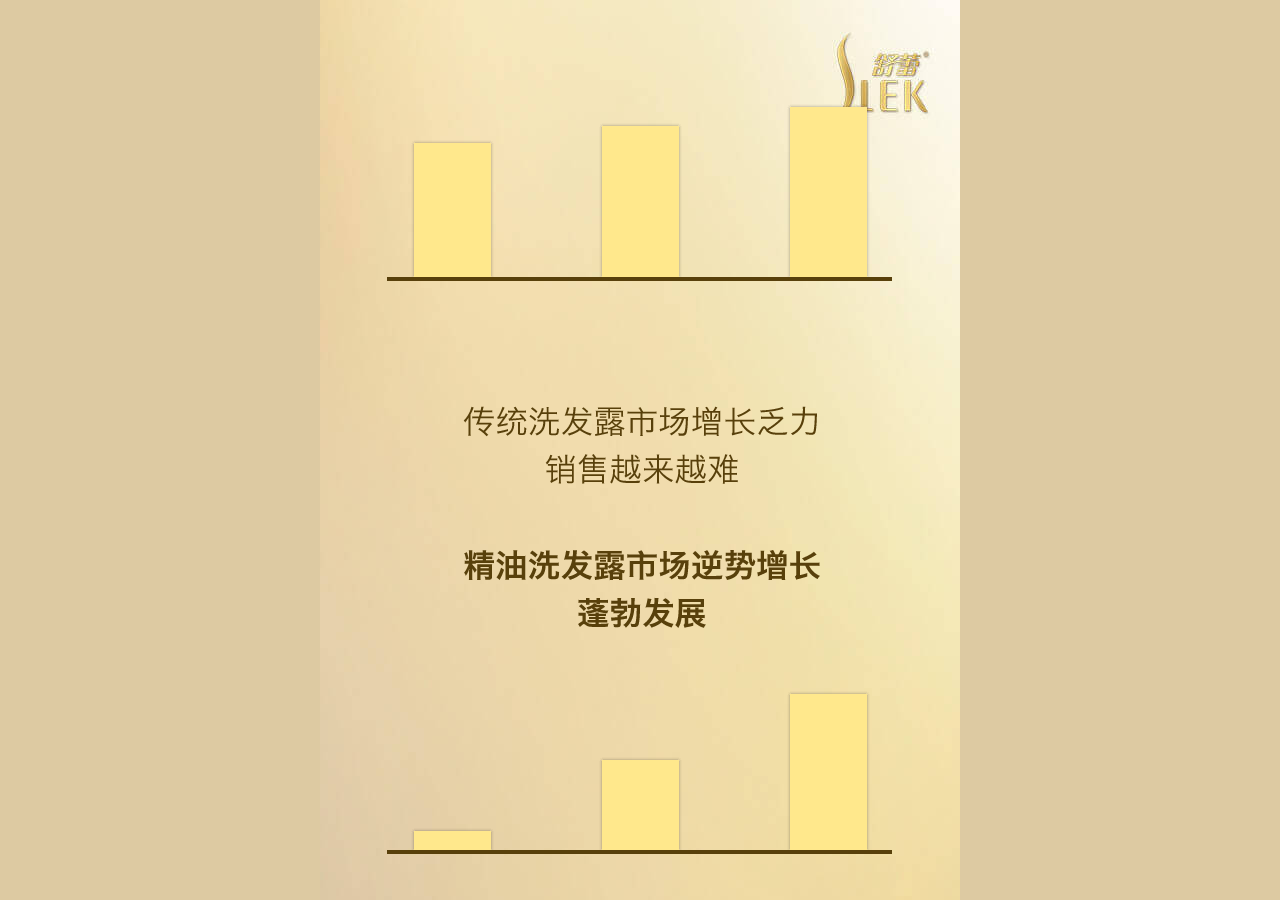
<file: s2/index.html>
<!DOCTYPE html>
<html>
<head>
<meta charset="utf-8">
<meta name="format-detection" content="telephone=no" />
<meta name="apple-mobile-web-app-capable" content="yes" />
<title>HTML Mobile</title>
<link rel="stylesheet" href="css/common.css">
<script type="text/javascript" src="js/jquery-2.1.4.min.js"></script>
<script type="text/javascript" src="js/swiper.3.1.2.jquery.min.js"></script>
<script type="text/javascript" src="js/jquery.imgpreload.min.js"></script>
<script type="text/javascript" src="js/common.js"></script>

<!--移动端版本兼容 -->
<script type="text/javascript">
         var phoneWidth =  parseInt(window.screen.width);
         var phoneScale = phoneWidth/640;
         var ua = navigator.userAgent;
         if (/Android (\d+\.\d+)/.test(ua)){
                   var version = parseFloat(RegExp.$1);
                   if(version>2.3){
                            document.write('<meta name="viewport" content="width=640, minimum-scale = '+phoneScale+', maximum-scale = '+phoneScale+', target-densitydpi=device-dpi">');
                   }else{
                            document.write('<meta name="viewport" content="width=640, target-densitydpi=device-dpi">');
                   }
         } else {
                   document.write('<meta name="viewport" content="width=640, user-scalable=no, target-densitydpi=device-dpi">');
         }
</script>
<!--移动端版本兼容 end -->

</head>

<body>

<div class="page loadingPage">
	<div class="h832">
    	<div class="innerDiv">
        	<div class="loadingBlock">
            	<div class="innerDiv">
                	<div class="loadingBg"></div>
                    <img src="images/loadingImg1.png" class="abs loadingImg1">
                    <div class="loadingTxt">
                    	<font style="font-size:44px;"><span>0</span>%</font><br>精彩载入中……
                    </div>
                </div>
            </div>
        </div>
    </div>
</div>

<div class="page pageIndex" style="display:none;">
    <div class="swiper-container">
        <div class="swiper-wrapper">
            <div class="swiper-slide">
                <div class="h832">
                    <div class="innerDiv">
                        <img src="images/page1Img1t.png" class="abs bgImg">
                    </div>
                </div>
            </div>
            
            <div class="swiper-slide">
                <div class="h832">
                    <div class="innerDiv">
                        <img src="images/page2Img1.png" class="abs bgImg">
                        <img src="images/page2Img2.png" class="abs bgImg">
                    </div>
                </div>
            </div>
            
            <div class="swiper-slide">
                <div class="h832">
                    <div class="innerDiv">
                        <img src="images/page3Img1t.png" class="abs bgImg">
                        <img src="images/page3Img2.png" class="abs bgImg">
                    </div>
                </div>
            </div>
            
            <div class="swiper-slide">
                <div class="h832">
                    <div class="innerDiv">
                        <img src="images/page4Img1.png" class="abs bgImg">
                        <img src="images/page4Img2.png" class="abs bgImg">
                    </div>
                </div>
            </div>
            
            <div class="swiper-slide">
                <div class="h832">
                    <div class="innerDiv">
                        <img src="images/page5Img1.png" class="abs bgImg">
                        <img src="images/page5Img2.png" class="abs bgImg">
                    </div>
                </div>
            </div>
            
            <div class="swiper-slide">
                <div class="h832">
                    <div class="innerDiv">
                        <img src="images/page6Img1.png" class="abs bgImg">
                        <img src="images/page6Img2.png" class="abs bgImg page6Img2" onClick="page6Act();">
                        <img src="images/page6Img3.png" class="abs bgImg page6Img3" style="display:none;">
                        <img src="images/page6Img4.png" class="abs bgImg page6Img4" style="display:none;">
                    </div>
                </div>
            </div>
            
            <div class="swiper-slide">
                <div class="h832">
                    <div class="innerDiv">
                        <img src="images/page7Img1.png" class="abs bgImg">
                        <img src="images/page7Img2.png" class="abs bgImg">
                    </div>
                </div>
            </div>
            
            <div class="swiper-slide">
                <div class="h832">
                    <div class="innerDiv">
                        <img src="images/page8Img1.png" class="abs bgImg">
                    </div>
                </div>
            </div>
            
            <div class="swiper-slide">
                <div class="h832">
                    <div class="innerDiv">
                        <img src="images/page9Img1.png" class="abs bgImg">
                    </div>
                </div>
            </div>
            
            <div class="swiper-slide">
                <div class="h832">
                    <div class="innerDiv">
                        <img src="images/page10Img1.png" class="abs bgImg">
                    </div>
                </div>
            </div>
            
            <div class="swiper-slide">
                <div class="h832">
                    <div class="innerDiv">
                        <img src="images/page11Img1.png" class="abs bgImg">
                    </div>
                </div>
            </div>
            
            <div class="swiper-slide">
                <div class="h832">
                    <div class="innerDiv">
                        <img src="images/page12Img1.png" class="abs bgImg">
                    </div>
                </div>
            </div>
            
            <div class="swiper-slide">
                <div class="h832">
                    <div class="innerDiv">
                        <img src="images/page13Img1.png" class="abs bgImg">
                        <img src="images/page13Img2.png" class="abs bgImg">
                        <img src="images/page13Img3.png" class="abs bgImg">
                        <img src="images/page13Img4.png" class="abs bgImg">
                        <img src="images/page13Img5.png" class="abs bgImg">
                    </div>
                </div>
            </div>
            
            <div class="swiper-slide">
                <div class="h832">
                    <div class="innerDiv">
                        <img src="images/page14Img1.png" class="abs bgImg">
                        <img src="images/page14Img2.png" class="abs bgImg">
                        <img src="images/page14Img3.png" class="abs bgImg">
                    </div>
                </div>
            </div>
            
            
            <div class="swiper-slide">
                <div class="h832">
                    <div class="innerDiv">
                        <img src="images/page15Img1.png" class="abs bgImg">
                        <img src="images/page15Img2.png" class="abs bgImg">
                        <img src="images/page15Img3.png" class="abs bgImg">
                        <img src="images/page15Img4.png" class="abs bgImg">
                        <img src="images/page15Img5.png" class="abs bgImg">
                        <img src="images/page15Img6.png" class="abs bgImg">
                        <img src="images/page15Img7.png" class="abs bgImg">
                    </div>
                </div>
            </div>
            
            <div class="swiper-slide">
                <div class="h832">
                    <div class="innerDiv">
                        <img src="images/page16Img1.png" class="abs bgImg">
                        <a href="javascript:void(0);" class="abs page16Btn1"><img src="images/page16Btn1.png"></a>
                        <a href="javascript:void(0);" class="abs page16Btn2"><img src="images/page16Btn2.png"></a>
                        <a href="javascript:void(0);" class="abs page16Btn3"><img src="images/page16Btn3.png"></a>
                    </div>
                </div>
            </div>
            
            <div class="swiper-slide">
                <div class="h832">
                    <div class="innerDiv">
                        <img src="images/page17Img1.png" class="abs bgImg">
                        <input type="text" class="inputTxt inputTxt1">
                        <input type="text" class="inputTxt inputTxt2">
                        <input type="text" class="inputTxt inputTxt3">
                        <a href="javascript:void(0);" class="abs page17Btn1"><img src="images/page17Btn1.png"></a>
                    </div>
                </div>
            </div>
            
        </div>
    </div>
</div>

<img src="images/logo1.png" class="logo1">

</body>
</html>
</file>
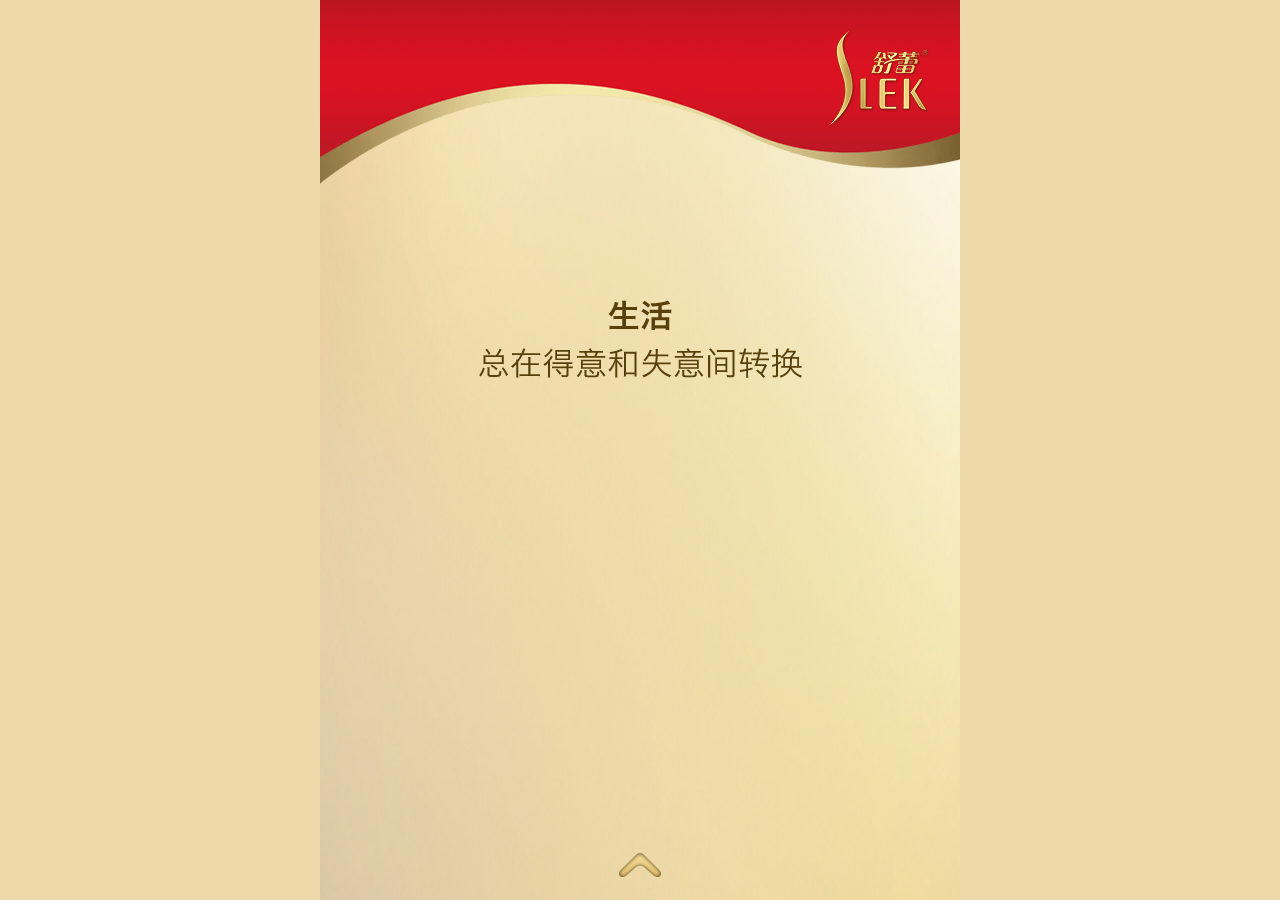
<file: s1/index2.html>
<!DOCTYPE html>
<html lang="zh-CN">
<head>
	<meta charset="utf-8">
	<meta name="format-detection" content="telephone=no" />
	<meta name="apple-mobile-web-app-capable" content="yes" />
	<title>做洗发水生意的秘诀！</title>
	<link type="text/css" rel="stylesheet" href="css/style.css">
	<script type="text/javascript" src="js/jquery-2.1.4.min.js"></script>
	<script type="text/javascript" src="js/swiper.3.1.2.jquery.min.js"></script>
	<script type="text/javascript" src="js/jquery.imgpreload.min.js"></script>
    <script type="text/javascript">
var audioElement = document.createElement('audio');
audioElement.setAttribute('src', './music.mp3');
audioElement.load()
audioElement.addEventListener("load", function() { 
  audioElement.play(); 
}, true);

var audio = new Audio('music.mp3');
audio.play();

</script> 

	<script type="text/javascript">
		

		var wHeight;
		var wWidth;
		function effect1 () {
			$('.animate-image').eq(0).animate({
				opacity:1,
				top:"+=400"
			},1000,function(){
				$('.animate-image').eq(1).animate({
					opacity:1,
					top:"+=600"
				},1000,function(){
					$('.animate-image').eq(2).animate({
						opacity:1,
						top:"+=800"
					},1000,function(){
					})
				})
			});
		}

		$(document).ready(function() {
			wHeight = $(window).height();
			if (wHeight < 832) {
				wHeight = 832;
			}
			$('.page').height(wHeight);
			$('.h832').css('padding-top',(wHeight-832)/2+'px');
			
			var bili = wHeight / 1039;
			$('.outDiv,.swiper-slide,.page-loading').height(wHeight);
			
			var wWidth = $('.outDiv').width();
			var imgs = document.images;
			var the_images = [];
			var imgs = document.images;
			$('.animate-image').each(function(i){
				var l = (wWidth - $(this).find('img').width())/2;
				$(this).css('left',l+'px');
			})
			//the_images.push('../images/bkg.jpg');
			for (var i = 0; i < imgs.length; i++) {
				the_images.push(imgs[i].src);
			}
			$('.animate-image').animate({opacity:0,top:'-100'},0)
			var num = 1;
			var lHeight=527;
			jQuery.imgpreload(the_images,
			{
				each: function()
				{
					var pattern = new RegExp( "i=(\\d)", "gi" );
					var m = pattern.exec($(this).attr('src'));
					var status = $(this).data('loaded')?'success':'error';
					//$('#status').append('<li>' + m[1] + ': ' + $(this).attr('src') + ' ' + status + '</li>');
					$('.loadingBg').css('height',parseInt(num/the_images.length*lHeight)+'px');
					$('.loadingTxt').find('span').html(parseInt(100*(num/the_images.length)));
					++num;
				},
				all: function()
				{
					$('.loadingPage').fadeOut(500);
					$('.swiper-wrapper').fadeIn(500);
					$('.page3-text').fadeOut(0);
					effect1();
				}
			});

			//alert(imgs.length)
			
		    //$('.logo').css('-webkit-transform', 'scale(' + bili + ')');
		    //$('.page').css('-webkit-transform', "translate(0px," + (-(1039 - (1039 * bili)) / 2) + "px) scale(" + bili + ")");
		    //$('.page2').css('margin-top', -(1039 - wHeight) / 2 + 'px');
			//$('.outDiv').css('margin-top',(-(1039-wHeight)/6-40)+'px');
			//$('.page2,.page3').css('margin-top',(-(1039-wHeight)/6-40+1039)+'px');
			var mySwiper = new Swiper ('.swiper-container', {
				direction: 'vertical',
				loop: false,
				onSlideChangeStart:function(e){
					if( e.activeIndex == 0){
						effect1();
						$('.page3-text').fadeOut(0);
					}
					else if( e.activeIndex == 1){
						$('.animate-image').animate({opacity:0,top:'-100'},0)
						$('.page3-text').fadeIn(1000);
					}
					else  if( e.activeIndex == 2){
						$('.page3-text').fadeOut(0);
						$('.p5-image-02').fadeOut(0);
						$('.p5-image-01').animate({opacity:0,top:'-350'},0);
						$('.p4L1').stop().animate({height:135},'500','linear',function(){
							$('.p4L2').stop().animate({height:150},'500','linear',function(){
								$('.p4L3').stop().animate({height:170},'500','linear',function(){
									$('.page4Img1').fadeIn(500);
									setTimeout(function(){
										$('.p4L4').stop().animate({height:20},'330','linear',function(){
											$('.p4L5').stop().animate({height:90},'330','linear',function(){
												$('.p4L6').stop().animate({height:155},'330','linear',function(){
													$('.page4Img2').fadeIn(500);
													});
												});
											});
										},1000);
									})
								})
							})
					}
					else if(e.activeIndex == 3){
						$('.p5-image-01').animate({opacity:1,top:'+=500'},1000)
						$('.p5-image-02').fadeIn(1000);
						$('.p6-image-01').fadeOut(0);
						$('.p6-image-02').animate({opacity:0,top:'-100'},1000)
						$('.p6-image-03').animate({opacity:0.3},0)
					}
					else if(e.activeIndex == 4){
						$('.p5-image-01').animate({opacity:0,top:'-350'},0)
						$('.p5-image-02').fadeOut(0);
						$('.p6-image-01').addClass('upShow').show();
						$('.p6-image-02').animate({opacity:1,top:'+=920'},1000,function(){
							$('.p6-image-03').animate({opacity:1},300)
						})
						
					}
					
					else if(e.activeIndex == 5){
						$('.p6-image-01').removeClass('upShow').hide();
						$('.p7-t').addClass('upShow').show();
						
					}
					else if(e.activeIndex == 6){
						$('.p8-t').addClass('upShow').show();
						
						}
					else if(e.activeIndex == 8){
						$('.t1').addClass('t1Act');
						$('.t2').addClass('t2Act');
						$('.t3').addClass('t3Act');
						setTimeout(function(){
							$('.p6a-t').addClass('upShow').show();
							},2500);
						}
					else if(e.activeIndex == 9){
						$('.p6a-ta').addClass('upShow').show();
						}
						
					else if(e.activeIndex == 10){
						$('.p14-t').addClass('upShow').show();
						$('.p14-i1').addClass('p14-i1Act');
						$('.p14-i2').addClass('p14-i2Act');
						$('.p14-i3').addClass('p14-i3Act');
						$('.p14-i4').addClass('p14-i4Act');
						$('.p14-i5').addClass('p14-i5Act');
					}
					else if(e.activeIndex == 11){
						$('.p15Bg').addClass('p15BgAct').show();
						setTimeout(function(){
							$('.p15-bar3').fadeIn(500);
							$('.p15-t1').addClass('upShow').show();
							},1000);
						}
					else if(e.activeIndex == 12){
						$('.p16I1').fadeIn(500);
						$('.p16I2').fadeIn(500);
						}
				}
			})

		});
		
		function page9Act(){
			$('.p9-ia').fadeOut(1000);
			$('.p9-ib').fadeIn(1000);
			$('.p9-t').fadeOut(500);
			setTimeout(function(){
				$('.p9-ib').fadeOut(1000);
				$('.p9-ic').fadeIn(1000);
				setTimeout(function(){
					$('.p9-ic').fadeOut(1000);
					$('.p9l1').fadeIn(1000);
					$('.p9l2').fadeIn(1000);
					$('.p9l3').addClass('upShow').show();
					},1500);
				},1500);
			}
	</script>
	<script type="text/javascript">
		var phoneWidth = parseInt(window.screen.width);
		var phoneScale = phoneWidth / 640;
		var ua = navigator.userAgent;
		if (/Android (\d+\.\d+)/.test(ua)) {
			var version = parseFloat(RegExp.$1);
			if (version > 2.3) {
				document.write('<meta name="viewport" content="width=640, minimum-scale = ' + phoneScale + ', maximum-scale = ' + phoneScale + ', target-densitydpi=device-dpi">');
			} else {
				document.write('<meta name="viewport" content="width=640, target-densitydpi=device-dpi">');
			}
		} else {
			document.write('<meta name="viewport" content="width=640, user-scalable=no, target-densitydpi=device-dpi">');
		}
	</script>
</head>
<body>
	<div class="outDiv swiper-container">
		<!--loading页面 开始-->
		<div class="page loadingPage">
            <div class="h832">
                <div class="innerDiv">
                    <div class="loadingBlock">
                        <div class="innerDiv">
                            <div class="loadingBg"></div>
                            <img src="images/loadingImg1.png" class="abs loadingImg1">
                            <div class="loadingTxt">
                                <font style="font-size:44px;"><span>0</span>%</font><br>精彩载入中……
                            </div>
                        </div>
                    </div>
                </div>
            </div>
        </div>
		<!--loading页面 结束-->
		<div class="swiper-wrapper">
			<!--页面2 开始-->
			<div class="swiper-slide" id="swiper-page-0">
				<div class="innerDiv">
					<img src="images/logo.png" width="101" height="98" class="logo" />
					<div><img src="images/header.png" width="640" height="184" /></div>
					<div class="content">
						<div class="animate-image"><img src="images/page2-text-01.png" width="323" height="78" /></div>
						<div class="animate-image"><img src="images/page2-text-02.png" width="322" height="78" /></div>
						<div class="animate-image"><img src="images/page2-text-03.png" width="357" height="126" /></div>
					</div>
				</div>
				<div class="btnSlider"><img src="images/icon-arrow.png" width="42" height="24" /></div>
			</div>
			<!--页面2 结束-->
			<!--页面3 开始-->
			<div class="swiper-slide">
				<div class="innerDiv">
					<img src="images/logo.png" width="101" height="98" class="logo" />
					<div class="page3-icon-01"><img src="images/icon-page3-01.png" ></div>
					<div class="page3-icon-02"><img src="images/icon-page3-02.png" ></div>
					<div class="page3-icon-03"><img src="images/icon-page3-03.png" ></div>
					<div class="page3-text"><img src="images/page3-text.png" width="324" height="174" /></div>
				</div>
				<div class="page3-bkg"><img src="images/page3-bkg.png" width="640" height="624" /></div>
				<div class="btnSlider"><img src="images/icon-arrow.png" width="42" height="24" /></div>
			</div>
			<!--页面3 结束-->
			<!--页面4 开始-->
			<div class="swiper-slide">
				<div class="innerDiv">
					<img src="images/logo.png" width="101" height="98" class="logo" />
					<div class="page4-content content">
                    	<div class="innerDiv">
                        	<img src="images/page4.png" width="505" height="750">
                            <img src="images/page4Img1.png" class="abs page4Img1" style="display:none;">
                            <img src="images/page4Img2.png" class="abs page4Img2" style="display:none;">
                            <div class="p4L p4L1" style="height:0;"></div>
                            <div class="p4L p4L2" style="height:0;"></div>
                            <div class="p4L p4L3" style="height:0;"></div>
                            <div class="p4L p4L4" style="height:0;"></div>
                            <div class="p4L p4L5" style="height:0;"></div>
                            <div class="p4L p4L6" style="height:0;"></div>
                        </div>
                    </div>
				</div>
				<div class="btnSlider"><img src="images/icon-arrow.png" width="42" height="24" /></div>
			</div>
			<!--页面4 结束-->

			<!--页面5 开始-->
			<div class="swiper-slide">
				<div class="innerDiv">
					<img src="images/logo.png" width="101" height="98" class="logo" />
					<div class="page4 content">
						<!--内容-->
						<img src="images/p5-i.png" width="590" height="475"  alt="" class="p5-image-01" />
						<img src="images/p5-t.png" width="640" height="200"  alt="" class="p5-image-02" />
						<!--/内容-->
					</div>
				</div>
				<div class="btnSlider"><img src="images/icon-arrow.png" width="42" height="24" /></div>
			</div>
			<!--页面5 结束-->
			<!--页面6 开始-->
			<div class="swiper-slide">
				<div class="innerDiv">
					<img src="images/logo.png" width="101" height="98" class="logo" />
					<div class="page6 content">
						<!--内容-->
						<img src="images/p6-i.png" width="640" height="367"  alt=""/>
						<img class="p6-image-01" src="images/p6-t1.png" width="640" height="225"  alt=""/>
						<img class="p6-image-02" src="images/p6-t2.png" width="640" height="234"  alt=""/>
						<img class="p6-image-03" src="images/p6-t3.png" width="640" height="234"  class="bottombkg" alt=""/>
						<!--/内容-->
					</div>
				</div>
				<div class="btnSlider"><img src="images/icon-arrow.png" width="42" height="24" /></div>
			</div>
			<!--页面6 结束-->
			
			<!--页面7 开始-->
			<div class="swiper-slide">
				<div class="innerDiv">
					<img src="images/logo.png" width="101" height="98" class="logo" />
					<div class="page7 content">
						<!--内容-->
						<img src="images/p7-i.png" width="640" height="615"  alt=""/>
						<img src="images/p7-t.png" width="640" height="178" class="p7-t"  alt=""/>
						<!--/内容-->
					</div>
				</div>
				<div class="btnSlider"><img src="images/icon-arrow.png" width="42" height="24" /></div>
			</div>
			<!--页面7 结束-->
			<!--页面8 开始-->
			<div class="swiper-slide">
				<div class="innerDiv">
					<img src="images/logo.png" width="101" height="98" class="logo" />
					<div class="page8 content">
						<!--内容-->
						<img src="images/p8-i.png" width="640" height="695"  alt=""/>
						<img src="images/p8-t.png" width="640" height="223" class="tx p8-t"  alt=""/>


						<!--/内容-->
					</div>
				</div>
				<div class="btnSlider"><img src="images/icon-arrow.png" width="42" height="24" /></div>
			</div>
			<!--页面8 结束-->
			<!--页面10 开始-->
			<div class="swiper-slide">
				<div class="innerDiv">
					<img src="images/logo.png" width="101" height="98" class="logo" />
					<div class="page10 content">
						<!--内容-->
						<img src="images/p9-ia.png" class="abs bgImg p9-ia"  alt="" onClick="page9Act();"/>
                        <img src="images/p9-ib.png" class="abs bgImg p9-ib"  alt="" style="display:none;"/>
                        <img src="images/p9-ic.png" class="abs bgImg p9-ic"  alt="" style="display:none;"/>
						<img src="images/p9-t.png" class="abs p9-t" width="640" height="41"  alt=""/>
                        
                        <img src="images/p9-i.png" width="640" height="439" class="flo p9l1"  alt="" style="display:none;"//>
						<img src="images/p11-i.png" width="199" height="570" class="bot p9l2"  alt="" style="display:none;"//>
						<img src="images/p12-t.png" width="640" height="175" class="tx p12-t p9l3"  alt="" style="display:none;"//>
						<!--/内容-->
					</div>
				</div>
				<div class="btnSlider"><img src="images/icon-arrow.png" width="42" height="24" /></div>
			</div>
			<!--页面10 结束-->
            
            <!--页面6a 开始-->
			<div class="swiper-slide">
				<div class="innerDiv">
					<img src="images/logo.png" width="101" height="98" class="logo" />
					<div class="page6a content">
						<!--内容-->
                        <div class="p6a-i">
                        	<div class="innerDiv">
                            	<img src="images/p6a-i.png" width="640" height="139"  alt=""/>
                                <div class="abs t1"></div>
                                <div class="abs t2"></div>
                                <div class="abs t3"></div>
                            </div>
                        </div>

						<img src="images/p6a-t.png" width="640" height="96" class="tx p6a-t"  alt="" style="display:none;"/>

						<!--/内容-->
					</div>
				</div>
				<div class="btnSlider"><img src="images/icon-arrow.png" width="42" height="24" /></div>
			</div>
			<!--页面6a 结束-->
            
			<!--页面13 开始-->
			<div class="swiper-slide">
				<div class="innerDiv">
					<img src="images/logo.png" width="101" height="98" class="logo" />
					<div class="page13 content">
						<!--内容-->
						<img src="images/p13-i1.png" width="434" height="508" class="i1" alt=""/>
						<img src="images/p13-i2.png" width="270" height="500"  class="i2" style="bottom:120px" alt=""/>
                        <img src="images/p6a-ta.png" class="p6a-ta" alt="" style="display:none; visibility:hidden"/>
						<!--/内容-->
					</div>
				</div>
				<div class="btnSlider"><img src="images/icon-arrow.png" width="42" height="24" /></div>
			</div>
			<!--页面13 结束-->
			<!--页面14 开始-->
			<div class="swiper-slide">
				<div class="innerDiv">
					<img src="images/logo.png" width="101" height="98" class="logo" />
					<div class="page14 content">
						<!--内容-->
						<img src="images/p14-i.png" width="478" height="445" class="flo"  alt=""/>
						<img src="images/p14-i1.png" width="172" height="172"  class="i1 p14-i1" alt=""/>
						<img src="images/p14-i2.png" width="144" height="144" class="i2 p14-i2"  alt=""/>
						<img src="images/p14-i3.png" width="162" height="162" class="i3 p14-i3"  alt=""/>
						<img src="images/p14-i4.png" width="177" height="177"  class="i4 p14-i4" alt=""/>
						<img src="images/p14-i5.png"   class="i5 p14-i5" alt=""/>
						<img src="images/p14-t.png"  class="tx p14-t"  alt="" style="display:none;"/>
						<!--/内容-->
					</div>
				</div>
				<div class="btnSlider"><img src="images/icon-arrow.png" width="42" height="24" /></div>
			</div>
			<!--页面14 结束-->
			<!--页面15 开始-->
			<div class="swiper-slide">
				<div class="innerDiv">
					<img src="images/logo.png" width="101" height="98" class="logo" />
					<div class="page15 content">
						<!--内容-->
                        <div class="p15-bar">
                        	<div class="innerDiv">
                            	<img src="images/p15-bar.png" width="640" height="341"  alt=""/>
                                <div class="p15Bg" style="display:none;"></div>
                                <img src="images/p15-bar3.png" class="abs p15-bar3" style="display:none;">
                            </div>
                        </div>
						<img src="images/p15-ib.png" width="640" height="381" class="ib"  alt=""/>
						<img src="images/p15-t1.png" width="640" height="271" class="tx p15-t1"  alt="" style="display:none;"/>
						<!--/内容-->
					</div>
				</div>
				<div class="btnSlider"><img src="images/icon-arrow.png" width="42" height="24" /></div>
			</div>
			<!--页面15 结束-->
			<!--页面16 开始-->
			<div class="swiper-slide">
				<div class="innerDiv">
					<img src="images/logo.png" width="101" height="98" class="logo" />
					<div><img src="images/header.png" width="640" height="184" /></div>
					<div class="page16 content">
						<!--内容-->
						<img src="images/p16-i.png" width="640" height="568"  alt=""/>
						<img src="images/p16-t2.png" width="640" height="88"  class="tx p16I1" alt="" style="display:none;"/>
						<img src="images/p17t-to16.png"  class="qr p16I2" alt="" style="display:none;"/>

						<!--/内容-->
					</div>
				</div>
				<div class="btnSlider"><img src="images/icon-arrow.png" width="42" height="24" /></div>
			</div>
			<!--页面16 结束-->






		</div>
	</div>
    
</body>

</html>
</file>
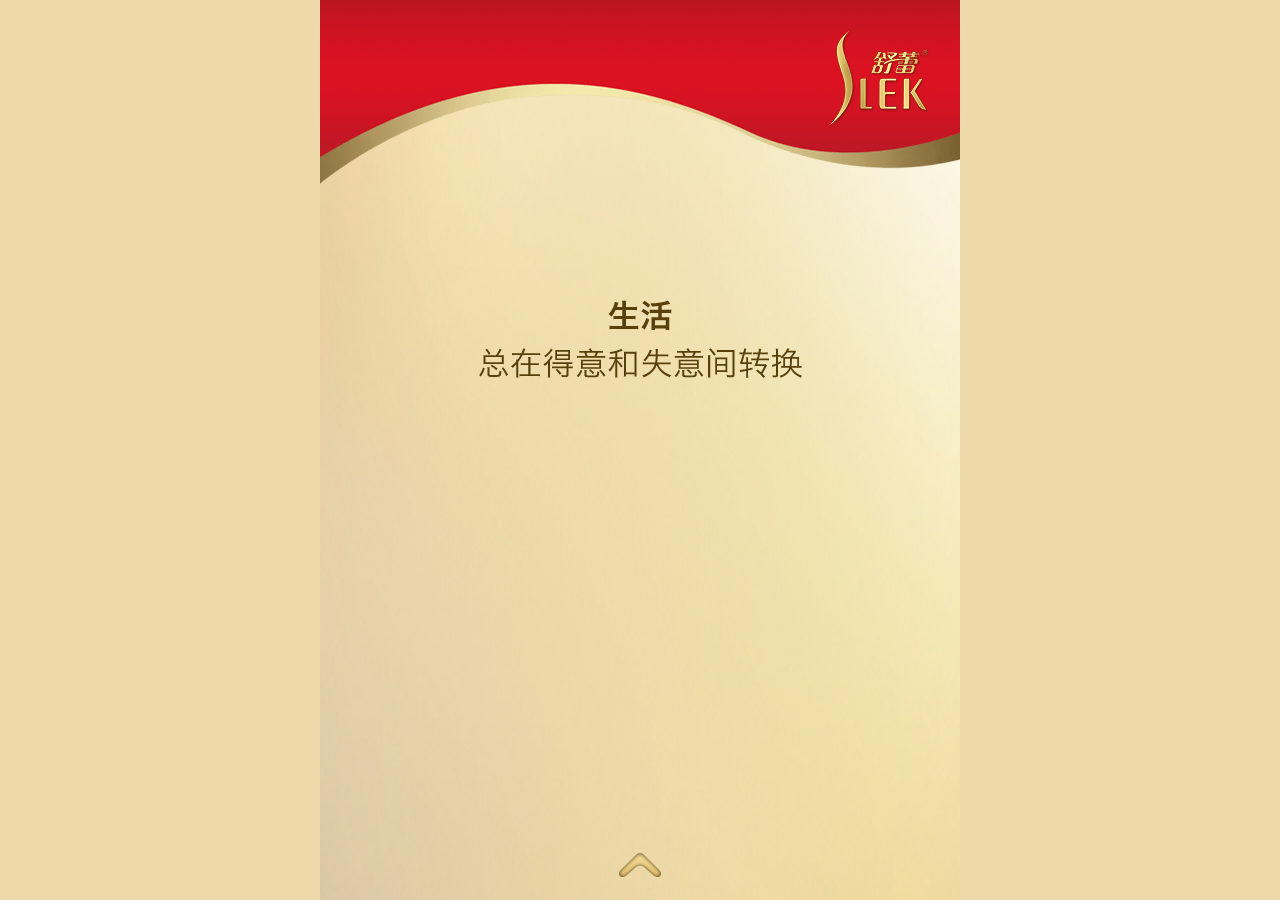
<file: s1/index_bak.html>
<!DOCTYPE html>
<html lang="zh-CN">
<head>
	<meta charset="utf-8">
	<meta name="format-detection" content="telephone=no" />
	<meta name="apple-mobile-web-app-capable" content="yes" />
	<title>做洗发水生意的秘诀！</title>
	<link type="text/css" rel="stylesheet" href="css/style.css">
	<script type="text/javascript" src="js/jquery-2.1.4.min.js"></script>
	<script type="text/javascript" src="js/swiper.3.1.2.jquery.min.js"></script>
	<script type="text/javascript" src="js/jquery.imgpreload.min.js"></script>
    <!--<script type="text/javascript">
var audioElement = document.createElement('audio');
audioElement.setAttribute('src', './music.mp3');
audioElement.load()
audioElement.addEventListener("load", function() { 
  audioElement.play(); 
}, true);

var audio = new Audio('music.mp3');
audio.play();

</script> -->

	<script type="text/javascript">
		

		var wHeight;
		var wWidth;
		function effect1 () {
			$('.animate-image').eq(0).animate({
				opacity:1,
				top:"+=400"
			},1000,function(){
				$('.animate-image').eq(1).animate({
					opacity:1,
					top:"+=600"
				},1000,function(){
					$('.animate-image').eq(2).animate({
						opacity:1,
						top:"+=800"
					},1000,function(){
					})
				})
			});
		}

		$(document).ready(function() {
			wHeight = $(window).height();
			if (wHeight < 832) {
				wHeight = 832;
			}
			$('.page').height(wHeight);
			$('.h832').css('padding-top',(wHeight-832)/2+'px');
			
			var bili = wHeight / 1039;
			$('.outDiv,.swiper-slide,.page-loading').height(wHeight);
			
			var wWidth = $('.outDiv').width();
			var imgs = document.images;
			var the_images = [];
			var imgs = document.images;
			$('.animate-image').each(function(i){
				var l = (wWidth - $(this).find('img').width())/2;
				$(this).css('left',l+'px');
			})
			//the_images.push('../images/bkg.jpg');
			for (var i = 0; i < imgs.length; i++) {
				the_images.push(imgs[i].src);
			}
			$('.animate-image').animate({opacity:0,top:'-100'},0)
			var num = 1;
			var lHeight=527;
			jQuery.imgpreload(the_images,
			{
				each: function()
				{
					var pattern = new RegExp( "i=(\\d)", "gi" );
					var m = pattern.exec($(this).attr('src'));
					var status = $(this).data('loaded')?'success':'error';
					//$('#status').append('<li>' + m[1] + ': ' + $(this).attr('src') + ' ' + status + '</li>');
					$('.loadingBg').css('height',parseInt(num/the_images.length*lHeight)+'px');
					$('.loadingTxt').find('span').html(parseInt(100*(num/the_images.length)));
					++num;
				},
				all: function()
				{
					$('.loadingPage').fadeOut(500);
					$('.swiper-wrapper').fadeIn(500);
					$('.page3-text').fadeOut(0);
					effect1();
				}
			});

			//alert(imgs.length)
			
		    //$('.logo').css('-webkit-transform', 'scale(' + bili + ')');
		    //$('.page').css('-webkit-transform', "translate(0px," + (-(1039 - (1039 * bili)) / 2) + "px) scale(" + bili + ")");
		    //$('.page2').css('margin-top', -(1039 - wHeight) / 2 + 'px');
			//$('.outDiv').css('margin-top',(-(1039-wHeight)/6-40)+'px');
			//$('.page2,.page3').css('margin-top',(-(1039-wHeight)/6-40+1039)+'px');
			var mySwiper = new Swiper ('.swiper-container', {
				direction: 'vertical',
				loop: false,
				onSlideChangeStart:function(e){
					if( e.activeIndex == 0){
						effect1();
						$('.page3-text').fadeOut(0);
					}
					else if( e.activeIndex == 1){
						$('.animate-image').animate({opacity:0,top:'-100'},0)
						$('.page3-text').fadeIn(1000);
					}
					else  if( e.activeIndex == 2){
						$('.page3-text').fadeOut(0);
						$('.p5-image-02').fadeOut(0);
						$('.p5-image-01').animate({opacity:0,top:'-350'},0);
						$('.p4L1').stop().animate({height:135},'500','linear',function(){
							$('.p4L2').stop().animate({height:150},'500','linear',function(){
								$('.p4L3').stop().animate({height:170},'500','linear',function(){
									$('.page4Img1').fadeIn(500);
									setTimeout(function(){
										$('.p4L4').stop().animate({height:20},'330','linear',function(){
											$('.p4L5').stop().animate({height:90},'330','linear',function(){
												$('.p4L6').stop().animate({height:155},'330','linear',function(){
													$('.page4Img2').fadeIn(500);
													});
												});
											});
										},1000);
									})
								})
							})
					}
					else if(e.activeIndex == 3){
						$('.p5-image-01').animate({opacity:1,top:'+=500'},1000)
						$('.p5-image-02').fadeIn(1000);
						$('.p6-image-01').fadeOut(0);
						$('.p6-image-02').animate({opacity:0,top:'-100'},1000)
						$('.p6-image-03').animate({opacity:0.3},0)
					}
					else if(e.activeIndex == 4){
						$('.p5-image-01').animate({opacity:0,top:'-350'},0)
						$('.p5-image-02').fadeOut(0);
						$('.p6-image-01').addClass('upShow').show();
						$('.p6-image-02').animate({opacity:1,top:'+=920'},1000,function(){
							$('.p6-image-03').animate({opacity:1},300)
						})
						
					}
					
					else if(e.activeIndex == 5){
						$('.p6-image-01').removeClass('upShow').hide();
						$('.p7-t').addClass('upShow').show();
						
					}
					else if(e.activeIndex == 6){
						$('.p8-t').addClass('upShow').show();
						
						}
					else if(e.activeIndex == 8){
						$('.t1').addClass('t1Act');
						$('.t2').addClass('t2Act');
						$('.t3').addClass('t3Act');
						setTimeout(function(){
							$('.p6a-t').addClass('upShow').show();
							},2500);
						}
					else if(e.activeIndex == 9){
						$('.p6a-ta').addClass('upShow').show();
						}
						
					else if(e.activeIndex == 10){
						$('.p14-t').addClass('upShow').show();
						$('.p14-i1').addClass('p14-i1Act');
						$('.p14-i2').addClass('p14-i2Act');
						$('.p14-i3').addClass('p14-i3Act');
						$('.p14-i4').addClass('p14-i4Act');
						$('.p14-i5').addClass('p14-i5Act');
					}
					else if(e.activeIndex == 11){
						$('.p15Bg').addClass('p15BgAct').show();
						setTimeout(function(){
							$('.p15-bar3').fadeIn(500);
							$('.p15-t1').addClass('upShow').show();
							},1000);
						}
					else if(e.activeIndex == 12){
						$('.p16I1').fadeIn(500);
						$('.p16I2').fadeIn(500);
						}
				}
			})

		});
		
		function page9Act(){
			$('.p9-ia').fadeOut(1000);
			$('.p9-ib').fadeIn(1000);
			$('.p9-t').fadeOut(500);
			setTimeout(function(){
				$('.p9-ib').fadeOut(1000);
				$('.p9-ic').fadeIn(1000);
				setTimeout(function(){
					$('.p9-ic').fadeOut(1000);
					$('.p9l1').fadeIn(1000);
					$('.p9l2').fadeIn(1000);
					$('.p9l3').addClass('upShow').show();
					},1500);
				},1500);
			}
	</script>
	<script type="text/javascript">
		var phoneWidth = parseInt(window.screen.width);
		var phoneScale = phoneWidth / 640;
		var ua = navigator.userAgent;
		if (/Android (\d+\.\d+)/.test(ua)) {
			var version = parseFloat(RegExp.$1);
			if (version > 2.3) {
				document.write('<meta name="viewport" content="width=640, minimum-scale = ' + phoneScale + ', maximum-scale = ' + phoneScale + ', target-densitydpi=device-dpi">');
			} else {
				document.write('<meta name="viewport" content="width=640, target-densitydpi=device-dpi">');
			}
		} else {
			document.write('<meta name="viewport" content="width=640, user-scalable=no, target-densitydpi=device-dpi">');
		}
	</script>
</head>
<body>
<audio src="music.mp3" id="bgm" preload="auto" autoplay loop style="display:none; height:0;"></audio>
	<div class="outDiv swiper-container">
		<!--loading页面 开始-->
		<div class="page loadingPage">
            <div class="h832">
                <div class="innerDiv">
                    <div class="loadingBlock">
                        <div class="innerDiv">
                            <div class="loadingBg"></div>
                            <img src="images/loadingImg1.png" class="abs loadingImg1">
                            <div class="loadingTxt">
                                <font style="font-size:44px;"><span>0</span>%</font><br>精彩载入中……
                            </div>
                        </div>
                    </div>
                </div>
            </div>
        </div>
		<!--loading页面 结束-->
		<div class="swiper-wrapper">
			<!--页面2 开始-->
			<div class="swiper-slide" id="swiper-page-0">
				<div class="innerDiv">
					<img src="images/logo.png" width="101" height="98" class="logo" />
					<div><img src="images/header.png" width="640" height="184" /></div>
					<div class="content">
						<div class="animate-image"><img src="images/page2-text-01.png" width="323" height="78" /></div>
						<div class="animate-image"><img src="images/page2-text-02.png" width="322" height="78" /></div>
						<div class="animate-image"><img src="images/page2-text-03.png" width="357" height="126" /></div>
					</div>
				</div>
				<div class="btnSlider"><img src="images/icon-arrow.png" width="42" height="24" /></div>
			</div>
			<!--页面2 结束-->
			<!--页面3 开始-->
			<div class="swiper-slide">
				<div class="innerDiv">
					<img src="images/logo.png" width="101" height="98" class="logo" />
					<div class="page3-icon-01"><img src="images/icon-page3-01.png" ></div>
					<div class="page3-icon-02"><img src="images/icon-page3-02.png" ></div>
					<div class="page3-icon-03"><img src="images/icon-page3-03.png" ></div>
					<div class="page3-text"><img src="images/page3-text.png" width="324" height="174" /></div>
				</div>
				<div class="page3-bkg"><img src="images/page3-bkg.png" width="640" height="624" /></div>
				<div class="btnSlider"><img src="images/icon-arrow.png" width="42" height="24" /></div>
			</div>
			<!--页面3 结束-->
			<!--页面4 开始-->
			<div class="swiper-slide">
				<div class="innerDiv">
					<img src="images/logo.png" width="101" height="98" class="logo" />
					<div class="page4-content content">
                    	<div class="innerDiv">
                        	<img src="images/page4.png" width="505" height="750">
                            <img src="images/page4Img1.png" class="abs page4Img1" style="display:none;">
                            <img src="images/page4Img2.png" class="abs page4Img2" style="display:none;">
                            <div class="p4L p4L1" style="height:0;"></div>
                            <div class="p4L p4L2" style="height:0;"></div>
                            <div class="p4L p4L3" style="height:0;"></div>
                            <div class="p4L p4L4" style="height:0;"></div>
                            <div class="p4L p4L5" style="height:0;"></div>
                            <div class="p4L p4L6" style="height:0;"></div>
                        </div>
                    </div>
				</div>
				<div class="btnSlider"><img src="images/icon-arrow.png" width="42" height="24" /></div>
			</div>
			<!--页面4 结束-->

			<!--页面5 开始-->
			<div class="swiper-slide">
				<div class="innerDiv">
					<img src="images/logo.png" width="101" height="98" class="logo" />
					<div class="page4 content">
						<!--内容-->
						<img src="images/p5-i.png" width="590" height="475"  alt="" class="p5-image-01" />
						<img src="images/p5-t.png" width="640" height="200"  alt="" class="p5-image-02" />
						<!--/内容-->
					</div>
				</div>
				<div class="btnSlider"><img src="images/icon-arrow.png" width="42" height="24" /></div>
			</div>
			<!--页面5 结束-->
			<!--页面6 开始-->
			<div class="swiper-slide">
				<div class="innerDiv">
					<img src="images/logo.png" width="101" height="98" class="logo" />
					<div class="page6 content">
						<!--内容-->
						<img src="images/p6-i.png" width="640" height="367"  alt=""/>
						<img class="p6-image-01" src="images/p6-t1.png" width="640" height="225"  alt=""/>
						<img class="p6-image-02" src="images/p6-t2.png" width="640" height="234"  alt=""/>
						<img class="p6-image-03" src="images/p6-t3.png" width="640" height="234"  class="bottombkg" alt=""/>
						<!--/内容-->
					</div>
				</div>
				<div class="btnSlider"><img src="images/icon-arrow.png" width="42" height="24" /></div>
			</div>
			<!--页面6 结束-->
			
			<!--页面7 开始-->
			<div class="swiper-slide">
				<div class="innerDiv">
					<img src="images/logo.png" width="101" height="98" class="logo" />
					<div class="page7 content">
						<!--内容-->
						<img src="images/p7-i.png" width="640" height="615"  alt=""/>
						<img src="images/p7-t.png" width="640" height="178" class="p7-t"  alt=""/>
						<!--/内容-->
					</div>
				</div>
				<div class="btnSlider"><img src="images/icon-arrow.png" width="42" height="24" /></div>
			</div>
			<!--页面7 结束-->
			<!--页面8 开始-->
			<div class="swiper-slide">
				<div class="innerDiv">
					<img src="images/logo.png" width="101" height="98" class="logo" />
					<div class="page8 content">
						<!--内容-->
						<img src="images/p8-i.png" width="640" height="695"  alt=""/>
						<img src="images/p8-t.png" width="640" height="223" class="tx p8-t"  alt=""/>


						<!--/内容-->
					</div>
				</div>
				<div class="btnSlider"><img src="images/icon-arrow.png" width="42" height="24" /></div>
			</div>
			<!--页面8 结束-->
			<!--页面10 开始-->
			<div class="swiper-slide">
				<div class="innerDiv">
					<img src="images/logo.png" width="101" height="98" class="logo" />
					<div class="page10 content">
						<!--内容-->
						<img src="images/p9-ia.png" class="abs bgImg p9-ia"  alt="" onClick="page9Act();"/>
                        <img src="images/p9-ib.png" class="abs bgImg p9-ib"  alt="" style="display:none;"/>
                        <img src="images/p9-ic.png" class="abs bgImg p9-ic"  alt="" style="display:none;"/>
						<img src="images/p9-t.png" class="abs p9-t" width="640" height="41"  alt=""/>
                        
                        <img src="images/p9-i.png" width="640" height="439" class="flo p9l1"  alt="" style="display:none;"//>
						<img src="images/p11-i.png" width="199" height="570" class="bot p9l2"  alt="" style="display:none;"//>
						<img src="images/p12-t.png" width="640" height="175" class="tx p12-t p9l3"  alt="" style="display:none;"//>
						<!--/内容-->
					</div>
				</div>
				<div class="btnSlider"><img src="images/icon-arrow.png" width="42" height="24" /></div>
			</div>
			<!--页面10 结束-->
            
            <!--页面6a 开始-->
			<div class="swiper-slide">
				<div class="innerDiv">
					<img src="images/logo.png" width="101" height="98" class="logo" />
					<div class="page6a content">
						<!--内容-->
                        <div class="p6a-i">
                        	<div class="innerDiv">
                            	<img src="images/p6a-i.png" width="640" height="139"  alt=""/>
                                <div class="abs t1"></div>
                                <div class="abs t2"></div>
                                <div class="abs t3"></div>
                            </div>
                        </div>

						<img src="images/p6a-t.png" width="640" height="96" class="tx p6a-t"  alt="" style="display:none;"/>

						<!--/内容-->
					</div>
				</div>
				<div class="btnSlider"><img src="images/icon-arrow.png" width="42" height="24" /></div>
			</div>
			<!--页面6a 结束-->
            
			<!--页面13 开始-->
			<div class="swiper-slide">
				<div class="innerDiv">
					<img src="images/logo.png" width="101" height="98" class="logo" />
					<div class="page13 content">
						<!--内容-->
						<img src="images/p13-i1.png" width="434" height="508" class="i1" alt=""/>
						<img src="images/p13-i2.png" width="270" height="500"  class="i2" style="bottom:120px" alt=""/>
                        <img src="images/p6a-ta.png" class="p6a-ta" alt="" style="display:none; visibility:hidden"/>
						<!--/内容-->
					</div>
				</div>
				<div class="btnSlider"><img src="images/icon-arrow.png" width="42" height="24" /></div>
			</div>
			<!--页面13 结束-->
			<!--页面14 开始-->
			<div class="swiper-slide">
				<div class="innerDiv">
					<img src="images/logo.png" width="101" height="98" class="logo" />
					<div class="page14 content">
						<!--内容-->
						<img src="images/p14-i.png" width="478" height="445" class="flo"  alt=""/>
						<img src="images/p14-i1.png" width="172" height="172"  class="i1 p14-i1" alt=""/>
						<img src="images/p14-i2.png" width="144" height="144" class="i2 p14-i2"  alt=""/>
						<img src="images/p14-i3.png" width="162" height="162" class="i3 p14-i3"  alt=""/>
						<img src="images/p14-i4.png" width="177" height="177"  class="i4 p14-i4" alt=""/>
						<img src="images/p14-i5.png"   class="i5 p14-i5" alt=""/>
						<img src="images/p14-t.png"  class="tx p14-t"  alt="" style="display:none;"/>
						<!--/内容-->
					</div>
				</div>
				<div class="btnSlider"><img src="images/icon-arrow.png" width="42" height="24" /></div>
			</div>
			<!--页面14 结束-->
			<!--页面15 开始-->
			<div class="swiper-slide">
				<div class="innerDiv">
					<img src="images/logo.png" width="101" height="98" class="logo" />
					<div class="page15 content">
						<!--内容-->
                        <div class="p15-bar">
                        	<div class="innerDiv">
                            	<img src="images/p15-bar.png" width="640" height="341"  alt=""/>
                                <div class="p15Bg" style="display:none;"></div>
                                <img src="images/p15-bar3.png" class="abs p15-bar3" style="display:none;">
                            </div>
                        </div>
						<img src="images/p15-ib.png" width="640" height="381" class="ib"  alt=""/>
						<img src="images/p15-t1.png" width="640" height="271" class="tx p15-t1"  alt="" style="display:none;"/>
						<!--/内容-->
					</div>
				</div>
				<div class="btnSlider"><img src="images/icon-arrow.png" width="42" height="24" /></div>
			</div>
			<!--页面15 结束-->
			<!--页面16 开始-->
			<div class="swiper-slide">
				<div class="innerDiv">
					<img src="images/logo.png" width="101" height="98" class="logo" />
					<div><img src="images/header.png" width="640" height="184" /></div>
					<div class="page16 content">
						<!--内容-->
						<img src="images/p16-i.png" width="640" height="568"  alt=""/>
						<img src="images/p16-t2.png" width="640" height="88"  class="tx p16I1" alt="" style="display:none;"/>
						<img src="images/p17t-to16.png"  class="qr p16I2" alt="" style="display:none;"/>

						<!--/内容-->
					</div>
				</div>
				<div class="btnSlider"><img src="images/icon-arrow.png" width="42" height="24" /></div>
			</div>
			<!--页面16 结束-->






		</div>
	</div>
    
</body>

</html>
</file>
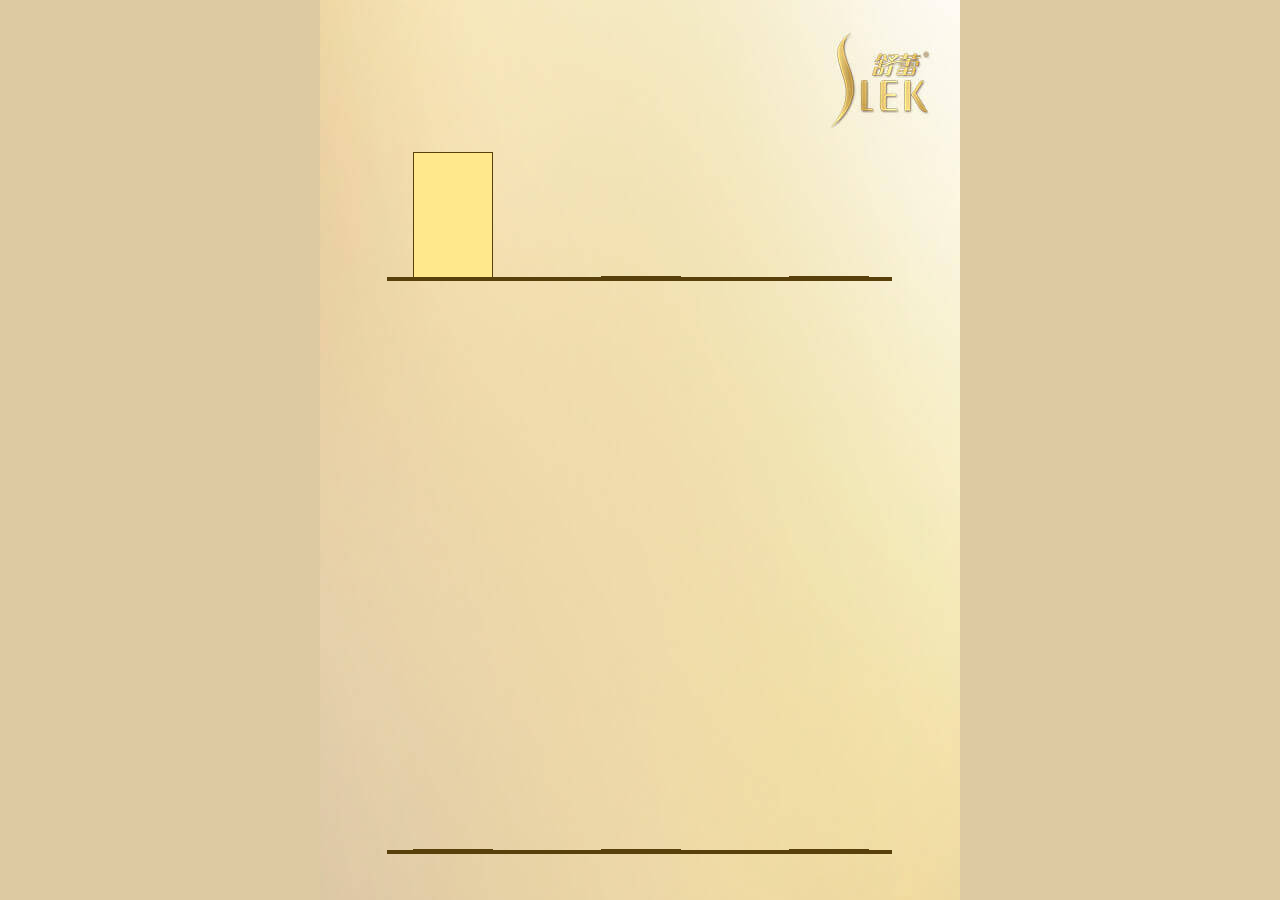
<file: s2/index_bak.html>
<!DOCTYPE html>
<html>
<head>
<meta charset="utf-8">
<meta name="format-detection" content="telephone=no" />
<meta name="apple-mobile-web-app-capable" content="yes" />
<title>舒蕾</title>
<link rel="stylesheet" href="css/common.css">
<script type="text/javascript" src="js/jquery-2.1.4.min.js"></script>
<script type="text/javascript" src="js/swiper.3.1.2.jquery.min.js"></script>
<script type="text/javascript" src="js/jquery.imgpreload.min.js"></script>
<script type="text/javascript" src="js/common.js"></script>

<!--移动端版本兼容 -->
<script type="text/javascript">
         var phoneWidth =  parseInt(window.screen.width);
         var phoneScale = phoneWidth/640;
         var ua = navigator.userAgent;
         if (/Android (\d+\.\d+)/.test(ua)){
                   var version = parseFloat(RegExp.$1);
                   if(version>2.3){
                            document.write('<meta name="viewport" content="width=640, minimum-scale = '+phoneScale+', maximum-scale = '+phoneScale+', target-densitydpi=device-dpi">');
                   }else{
                            document.write('<meta name="viewport" content="width=640, target-densitydpi=device-dpi">');
                   }
         } else {
                   document.write('<meta name="viewport" content="width=640, user-scalable=no, target-densitydpi=device-dpi">');
         }
</script>
<!--移动端版本兼容 end -->

</head>

<body>

<div class="page loadingPage">
	<div class="h832">
    	<div class="innerDiv">
        	<div class="loadingBlock">
            	<div class="innerDiv">
                	<div class="loadingBg" style="display:none;"></div>
                    <img src="images/loadingImg1.png" class="abs loadingImg1" style="display:none;">
                    <div class="loadingTxt" style="display:none;">
                    	<font style="font-size:44px;"><span>0</span>%</font><br>精彩载入中……
                    </div>
                </div>
            </div>
        </div>
    </div>
</div>

<div class="page pageIndex" style="display:none;">
    <div class="swiper-container">
        <div class="swiper-wrapper">
            <div class="swiper-slide">
                <div class="h832">
                    <div class="innerDiv">
                        <img src="images/page1Img1.png" class="abs bgImg">
                        	<div class="p4L p4L1" style="height:0;"></div>
                            <div class="p4L p4L2" style="height:0;"></div>
                            <div class="p4L p4L3" style="height:0;"></div>
                            <div class="p4L p4L4" style="height:0;"></div>
                            <div class="p4L p4L5" style="height:0;"></div>
                            <div class="p4L p4L6" style="height:0;"></div>
                        <img src="images/page1Img2.png" class="abs bgImg page1Img2" style="display:none;">
                        <img src="images/page1Img3.png" class="abs bgImg page1Img3" style="display:none;">
                    </div>
                </div>
            </div>
            
            <div class="swiper-slide">
                <div class="h832">
                    <div class="innerDiv">
                        <img src="images/page2Img1.png" class="abs bgImg">
                        <img src="images/page2Img2.png" class="abs bgImg page2Img2" style="display:none;">
                    </div>
                </div>
            </div>
            
            <div class="swiper-slide">
                <div class="h832">
                    <div class="innerDiv">
                        <img src="images/page3Img1t.png" class="abs bgImg">
                        <img src="images/page3Img2.png" class="abs bgImg page3Img2" style="display:none;">
                    </div>
                </div>
            </div>
            
            <div class="swiper-slide">
                <div class="h832">
                    <div class="innerDiv">
                        <img src="images/page5Img1.png" class="abs bgImg">
                        <img src="images/page5Img2.png" class="abs bgImg page5Img2" style="display:none;">
                    </div>
                </div>
            </div>
            
            <div class="swiper-slide">
                <div class="h832">
                    <div class="innerDiv">
                        <img src="images/page4Img1.png" class="abs bgImg">
                        <img src="images/page4Img2.png" class="abs bgImg page4Img2" style="display:none;">
                    </div>
                </div>
            </div>
            
            
            <div class="swiper-slide">
                <div class="h832">
                    <div class="innerDiv">
                        <img src="images/page6Img1.png" class="abs bgImg page6Img1">
                        <img src="images/page6Img2.png" class="abs bgImg page6Img2" onClick="page6Act();">
                        <img src="images/page6Img3.png" class="abs bgImg page6Img3" style="display:none;">
                        <img src="images/page6Img4.png" class="abs bgImg page6Img4" style="display:none;">
                        <img src="images/page7Img1.png" class="abs bgImg page7Img1" style="display:none;">
                        <img src="images/page7Img2.png" class="abs bgImg page7Img2" style="display:none;">
                    </div>
                </div>
            </div>
            
            <div class="swiper-slide">
                <div class="h832">
                    <div class="innerDiv">
                        <img src="images/page14Img1.png" class="abs bgImg">
                        <img src="images/page14Img2.png" class="abs bgImg">
                        <img src="images/page14Img3.png" class="abs bgImg">
                    </div>
                </div>
            </div>
            
            <div class="swiper-slide">
                <div class="h832">
                    <div class="innerDiv">
                        <img src="images/page8Img1.png" class="abs bgImg page8Img1" style="display:none;">
                    </div>
                </div>
            </div>
            
            <div class="swiper-slide">
                <div class="h832">
                    <div class="innerDiv">
                        <img src="images/page9Img1.png" class="abs bgImg page9Img1" style="display:none;">
                    </div>
                </div>
            </div>
            
            <div class="swiper-slide">
                <div class="h832">
                    <div class="innerDiv">
                        <img src="images/page10Img1.png" class="abs bgImg page10Img1" style="display:none;">
                    </div>
                </div>
            </div>
            
            <div class="swiper-slide">
                <div class="h832">
                    <div class="innerDiv">
                        <img src="images/page11Img1.png" class="abs bgImg page11Img1" style="display:none;">
                    </div>
                </div>
            </div>
            
            <div class="swiper-slide">
                <div class="h832">
                    <div class="innerDiv">
                        <img src="images/page12Img1.png" class="abs bgImg page12Img1" style="display:none;">
                    </div>
                </div>
            </div>
            
            <div class="swiper-slide">
                <div class="h832">
                    <div class="innerDiv">
                        <img src="images/page13Img1.png" class="abs bgImg page13Img" style="display:none;">
                        <img src="images/page13Img2.png" class="abs bgImg page13Img" style="display:none;">
                        <img src="images/page13Img3.png" class="abs bgImg page13Img" style="display:none;">
                        <img src="images/page13Img4.png" class="abs bgImg page13Img" style="display:none;">
                        <img src="images/page13Img5.png" class="abs bgImg page13Img" style="display:none;">
                    </div>
                </div>
            </div>
            
            <div class="swiper-slide">
                <div class="h832">
                    <div class="innerDiv">
                        <img src="images/page15Img1.png" class="abs bgImg">
                        <img src="images/page15Img2.png" class="abs bgImg p14-t" style="display:none;">
                        <img src="images/page15Img3.png" class="abs bgImg p14-i1">
                        <img src="images/page15Img4.png" class="abs bgImg p14-i2">
                        <img src="images/page15Img5.png" class="abs bgImg p14-i3">
                        <img src="images/page15Img6.png" class="abs bgImg p14-i4">
                        <img src="images/page15Img7.png" class="abs bgImg p14-i5">
                    </div>
                </div>
            </div>
            
            <div class="swiper-slide">
                <div class="h832">
                    <div class="innerDiv">
                        <img src="images/page16Img1.png" class="abs bgImg">
                        <div class="q1">
                        	<p class="quset">水莲精油洗发露最大的特点是？</p>
                            <a href="javascript:void(0);" class="abs page16Btn page16Btn1">滋润</a>
                            <a href="javascript:void(0);" class="abs page16Btn page16Btn2">轻盈</a>
                            <a href="javascript:void(0);" class="abs page16Btn page16Btn3" onClick="goNextQues();">滋润轻盈兼得</a>
                        </div>
                        <div class="q2" style="display:none;">
                        	<p class="quset">下列哪一项，是舒蕾水莲精油系列的成分？</p>
                            <a href="javascript:void(0);" class="abs page16Btn page16Btn1">牛油果精华</a>
                            <a href="javascript:void(0);" class="abs page16Btn page16Btn2">核桃精华</a>
                            <a href="javascript:void(0);" class="abs page16Btn page16Btn3" onClick="goNextQues();">莲花精华</a>
                        </div>
                        <div class="q3" style="display:none;">
                        	<p class="quset">舒蕾水莲精油洗发露将于什么时候上市？</p>
                            <a href="javascript:void(0);" class="abs page16Btn page16Btn1" onClick="goNextQues();">2015.10.10</a>
                            <a href="javascript:void(0);" class="abs page16Btn page16Btn2">2015.11.11</a>
                            <a href="javascript:void(0);" class="abs page16Btn page16Btn3">2015.12.12</a>
                        </div>
                    </div>
                </div>
            </div>
            
        </div>
    </div>
</div>

<div class="page lastPage" style="display:none;">
	<div class="h832">
        <div class="innerDiv">
            <img src="images/page17Img1.png" class="abs bgImg">
            <input type="text" class="inputTxt inputTxt1">
            <input type="text" class="inputTxt inputTxt2">
            <input type="text" class="inputTxt inputTxt3">
            <a href="javascript:void(0);" class="abs page17Btn1"><img src="images/page17Btn1.png"></a>
        </div>
    </div>
</div>

<img src="images/logo1.png" class="logo1">

</body>
</html>
</file>
<file: s2/css/common.css>
/* Global Setting */
body{margin:0; padding:0;text-align:left; font-size:12px; font-family:'Microsoft YaHei',Arial; background:url(../images/bg1.jpg) top center no-repeat #ddcaa2;}
table{border-collapse:collapse;}
td,th{padding:0;}
ul,li,dd,dl,dt{margin:0; padding:0; list-style:none; word-break:break-all;}
img{border:0;}
p{margin:0; word-break:break-all;}
h1,h2,h3,h4{margin:0;padding:0; font-weight:normal; font-size:14px;}
em{ font-size:12px; font-style:normal;}
hr{background:none;border:none;border-bottom:1px solid #CCC;#border-bottom:0;}
.clear {clear:both;height:0;font-size:1px;line-height: 0px;}
a{text-decoration:none; border:0; outline:none; blr:expression(this.onFocus=this.blur());}
select,input,textarea{font-family:inherit; outline:none;}

.wrapper{ width:1000px; margin:0 auto; border:none; padding:0;}
.innerDiv{ width:100%; height:100%; position:relative;}
.abs{ position:absolute;}
.bgImg{ left:0; top:-103px;}

.page{ width:640px; position:absolute; left:50%; top:0; overflow:hidden; margin-left:-320px;}
.swiper-slide{ position: relative; width:640px;}
.swiper-wrapper{ width:640px;}
.swiper-container{width:100%;height:100%;}

.h832{ width:640px; height:832px;}

/*loading*/
.loadingBlock{ width:186px; height:527px; position:absolute; left:240px; top:130px;}
.loadingBg{ position:absolute; left:0; bottom:0; width:186px; background:#e6bf69;}
.loadingImg1{ left:0; top:0;}
.loadingTxt{ font-size:24px; color:#58400b; text-align:center; width:200px; position:absolute; left:-7px; top:570px;}

.page16Btn1{ left:105px; top:408px;}
.page16Btn2{ left:105px; top:492px;}
.page16Btn3{ left:105px; top:575px;}

.page17Btn1{ left:105px; top:730px;}
.inputTxt{ background:none; border:none; position:absolute; left:105px; font-size:30px; color:#58400b; width:307px; height:61px; line-height:60px; padding:0 10px 0 110px;}
.inputTxt1{ top:448px;}
.inputTxt2{ top:531px;}
.inputTxt3{ top:615px;}

.p4L{ position:absolute; border:1px solid #58400b; border-bottom:0; width:78px;}
.p4L1{ height:135px; left:93px; bottom:589px; background:#ffe88c;}
.p4L2{ height:150px; left:281px; bottom:589px; background:#ffe88c;}
.p4L3{ height:170px; left:469px; bottom:589px; background:#ffe88c;}

.p4L4{ height:20px; left:93px; bottom:16px; background:#ffe88c;}
.p4L5{ height:90px; left:281px; bottom:16px; background:#ffe88c;}
.p4L6{ height:155px; left:469px; bottom:16px; background:#ffe88c;}

.upShow{
-webkit-animation:upShow 1s 0s ease both;}
@-webkit-keyframes upShow{
0%{ -webkit-transform:translate(0,100px); filter:alpha(opacity=0); -webkit-opacity:0; opacity:0;}
100%{ -webkit-transform:translate(0,0); filter:alpha(opacity=100); -webkit-opacity:1; opacity:1;}
}

/*上下跳动-不停止*/
@-webkit-keyframes upDown1{
0%{ -webkit-transform:translate(0,0)}
40%{ -webkit-transform:translate(0,-30px)}
90%{ -webkit-transform:translate(0,0)}
100%{ -webkit-transform:translate(0,0)}
}
@-webkit-keyframes upDown2{
0%{ -webkit-transform:translate(0,0)}
40%{ -webkit-transform:translate(0,-40px)}
90%{ -webkit-transform:translate(0,0)}
100%{ -webkit-transform:translate(0,0)}
}
@-webkit-keyframes upDown3{
0%{ -webkit-transform:translate(0,0)}
40%{ -webkit-transform:translate(0,-20px)}
90%{ -webkit-transform:translate(0,0)}
100%{ -webkit-transform:translate(0,0)}
}

.p14-i1Act{
-webkit-animation:upDown2 4.5s 1s ease both infinite;
}
.p14-i2Act{
-webkit-animation:upDown3 3.5s 1s ease both infinite;
}
.p14-i3Act{
-webkit-animation:upDown1 2.5s 1s ease both infinite;
}
.p14-i4Act{
-webkit-animation:upDown2 4s 1s ease both infinite;
}
.p14-i5Act{
-webkit-animation:upDown2 3s 1s ease both infinite;
}

.quset{ width:640px; text-align:center; position:absolute; left:0; top:330px; font-size:30px; padding:0; color:#58400b;}
.page16Btn{ display:block; background:url(../images/page16Btna.png) 0 0 no-repeat; width:427px; height:61px; line-height:60px; text-align:center; font-size:30px; padding:0; color:#58400b;}
.right{ background:url(../images/page16Btnb.png) 0 0 no-repeat;}
</file>
<file: s1/css/style.css>
/* Global Setting */
body{margin:0; padding:0;text-align:left; font-size:12px; font-family:'黑体',Arial; background:#000;background: url("../images/bkg.jpg")  center top no-repeat #edd9a9;}
table{border-collapse:collapse;}
td,th{padding:0;}
ul,li,dd,dl,dt{margin:0; padding:0; list-style:none; word-break:break-all;}
img{border:0;}
p{margin:0; word-break:break-all;}
h1,h2,h3,h4{margin:0;padding:0; font-weight:normal; font-size:14px;}
em{ font-size:12px; font-style:normal;}
hr{background:none;border:none;border-bottom:1px solid #CCC;#border-bottom:0;}
.clear {clear:both;height:0;font-size:1px;line-height: 0px;}
a{text-decoration:none; border:0; outline:none; blr:expression(this.onFocus=this.blur());}
select,input,textarea{font-family:inherit; outline:none;}

.wrapper{ width:1000px; margin:0 auto; border:none; padding:0;}
.innerDiv{ width:100%; height:100%; position:relative;}
.abs{ position:absolute;}
.outDiv{ width:640px; margin:0 auto; overflow:hidden;}
.page-loading,.page,.page1,.page2,.page3{ width:640px; height:1039px; margin:0 0 0 -320px; position:absolute; top:0; left:50%;}
.swiper-slide{ position: relative;}
.swiper-wrapper{ display: none;}

.bgImg{ left:0; top:-103px;}
.h832{ width:640px; height:832px;}
.page{ width:640px; position:absolute; left:50%; top:0; overflow:hidden; margin-left:-320px;}

.loadingBlock{ width:186px; height:527px; position:absolute; left:240px; top:130px; background:#FFFFFF;}
.loadingBg{ position:absolute; left:0; bottom:0; width:186px; background:#e6bf69;}
.loadingImg1{ left:0; top:0;}
.loadingTxt{ font-size:24px; color:#58400b; text-align:center; width:200px; position:absolute; left:-7px; top:570px;}

.page4Img1,.page4Img2{ left:67px; top:0;}
.p4L{ position:absolute; border:1px solid #58400b; border-bottom:0; width:78px;}
.p4L1{ height:135px; left:93px; bottom:580px; background:#ffe88c;}
.p4L2{ height:150px; left:281px; bottom:580px; background:#ffe88c;}
.p4L3{ height:170px; left:469px; bottom:580px; background:#ffe88c;}

.p4L4{ height:20px; left:93px; bottom:7px; background:#ffe88c;}
.p4L5{ height:90px; left:281px; bottom:7px; background:#ffe88c;}
.p4L6{ height:155px; left:469px; bottom:7px; background:#ffe88c;}

.btnSlider{ text-align:center; width:100%; position:absolute; left:0; bottom:20px;z-index: 900}
.page3-bkg{z-index: 800;text-align:center; width:100%;position:absolute; left:0; top: 415px;}
.logo{ position:absolute; right:30px; top:30px;}
.loading{text-align:center; width:100%; padding-top: 45px;}
.loading h4{padding:10px 0 0 0;font-size: 45px;color: #58400b;}
.loading p{padding: 10px 0 0 0;}
.content {text-align: center;padding:150px 0 0 0; width: 100%; /*m*/ max-height: 835px; /*overflow: hidden;*/}  /*michael 修改*/
.swiper-slide{ width:640px; overflow:hidden;}
#swiper-page-0 .content .animate-image { position: absolute;top:-100px;left:0;}
.page3-icon-01{
    text-align: center;
    width: 146px;
    height: 146px;
    left: 96px;
    top:257px;
    position:absolute;
    -webkit-animation:upDown1 3s 0s ease both infinite;
}
.page3-icon-02{text-align: center;width: 142px;height: 142px;left: 268px;top:113px;position:absolute;-webkit-animation:upDown2 5s 1s ease both infinite;}
.page3-icon-03{text-align: center;width: 148px;height: 148px;left: 454px;top:294px;position:absolute;-webkit-animation:upDown3 4s 0s ease both infinite;}
/*上下跳动-不停止*/
@-webkit-keyframes upDown1{
0%{ -webkit-transform:translate(0,0)}
40%{ -webkit-transform:translate(0,-30px)}
90%{ -webkit-transform:translate(0,0)}
100%{ -webkit-transform:translate(0,0)}
}
@-webkit-keyframes upDown2{
0%{ -webkit-transform:translate(0,0)}
40%{ -webkit-transform:translate(0,-40px)}
90%{ -webkit-transform:translate(0,0)}
100%{ -webkit-transform:translate(0,0)}
}
@-webkit-keyframes upDown3{
0%{ -webkit-transform:translate(0,0)}
40%{ -webkit-transform:translate(0,-20px)}
90%{ -webkit-transform:translate(0,0)}
100%{ -webkit-transform:translate(0,0)}
}

.p14-i1Act{
-webkit-animation:upDown2 4.5s 1s ease both infinite;
}
.p14-i2Act{
-webkit-animation:upDown3 3.5s 1s ease both infinite;
}
.p14-i3Act{
-webkit-animation:upDown1 2.5s 1s ease both infinite;
}
.p14-i4Act{
-webkit-animation:upDown2 4s 1s ease both infinite;
}
.p14-i5Act{
-webkit-animation:upDown2 3s 1s ease both infinite;
}
.page3-text {left:0;top: 760px;width: 100%;text-align: center;position: absolute;z-index: 900;}
.page4-content {width: 100%;text-align: absolute;z-index: 900;}
.page4 {position: relative;padding-top:625px;}
.p5-image-01 {position: absolute;top:-600px;left:0;width: 100%;}

.p6-image-02{position: absolute;left: 0;top:-100px;}
.bottombkg {position: absolute;
    bottom: 0px;
    left: 0px;}
	
.page6a.content {padding: 320px 0 0 0;}	
.page6a .tx {margin: 130px 0 0 0;}


.page8 .tx {margin: -150px 0 0 0;}


.page12 .flo {position: absolute;
    left: 40px;
    top: 180px;}
	
.page12 .bot {    width: 150px;
    height: 450px;
    position: absolute;
    z-index: 4;
    left: 250px;}	

.page12 .tx {margin: 520px 0 0 0;}

.page13 .i1{    position: absolute;
    left: 0px;
    top: 160px;}

.page13 .i2 {position: absolute;
    right: 0px;
    bottom: 280px;}
	
.p6a-ta{ position:absolute; left:0; bottom:40px;}
	
.page14 .flo {
	position: absolute;
    left: 100px;
    top: 260px;
}	
	
.page14  .i1{    position: absolute;left: 240px;}	
.page14  .i2{    position: absolute;    left: 460px;
    top: 350px;}	
.page14  .i3{    position: absolute;top: 590px;
    left: 350px;}	
.page14  .i4{    position: absolute;top: 560px;
    left: 50px;}	
.page14  .i5{    position: absolute;left: 30px;
    top: 320px;}	
.page14 .tx {    position: absolute;
    left: 0px;
    bottom: 190px;}

.page15 .ib {position: absolute;
    bottom: 0px; left:0px;}	
	
.page15 .tx{position: absolute;
    left: 0px;
    bottom: 230px;}	

.page16.content{ padding:0px !important}


.page16 .tx{padding: 100px 0 0 0;}
.page16 .qr {    position: absolute;
    left: 180px;
    bottom: 220px;}

.upShow{
-webkit-animation:upShow 1s 0s ease both;}
@-webkit-keyframes upShow{
0%{ -webkit-transform:translate(0,100px); filter:alpha(opacity=0); -webkit-opacity:0; opacity:0;}
100%{ -webkit-transform:translate(0,0); filter:alpha(opacity=100); -webkit-opacity:1; opacity:1;}
}

.bgImg{ left:0; top:-104px;}
.p9-t{ left:0; top:708px;}

.p9l1{ position:absolute; left:0; top:140px;}
.p9l2{ position:absolute; left:210px; top:70px;}
.p9l3{ position:absolute; left:0; top:700px;}

.t1{ width:96px; height:28px; background:url(../images/p6a-ia.png) 0 0 no-repeat; left:82px; top:55px;}
.t2{ width:89px; height:58px; background:url(../images/p6a-ib.png) 0 0 no-repeat; left:262px; top:42px;}
.t3{ width:89px; height:58px; background:url(../images/p6a-ib.png) 0 0 no-repeat; left:438px; top:42px;}

.t1Act{
-webkit-animation:t1Act 1s 0s ease both;}
@-webkit-keyframes t1Act{
0%{ background-position:0 0;}
100%{ background-position:0 -420px;}
}

.t2Act{
-webkit-animation:t2Act 2s 0s ease both;}
@-webkit-keyframes t2Act{
0%{ background-position:0 0;}
100%{ background-position:0 -576px;}
}

.t3Act{
-webkit-animation:t3Act 3s 0s ease both;}
@-webkit-keyframes t3Act{
0%{ background-position:0 0;}
100%{ background-position:0 -576px;}
}

.p15Bg{ background:#d61322; width:150px; height:154px; position:absolute; left:245px; bottom:187px;}
.p15-bar3{ left:287px; bottom:217px;}
.p15BgAct{
-webkit-animation:p15BgAct 1s 0s ease both;}
@-webkit-keyframes p15BgAct{
0%{ height:0;}
100%{ height:154px;}
}
</file>
